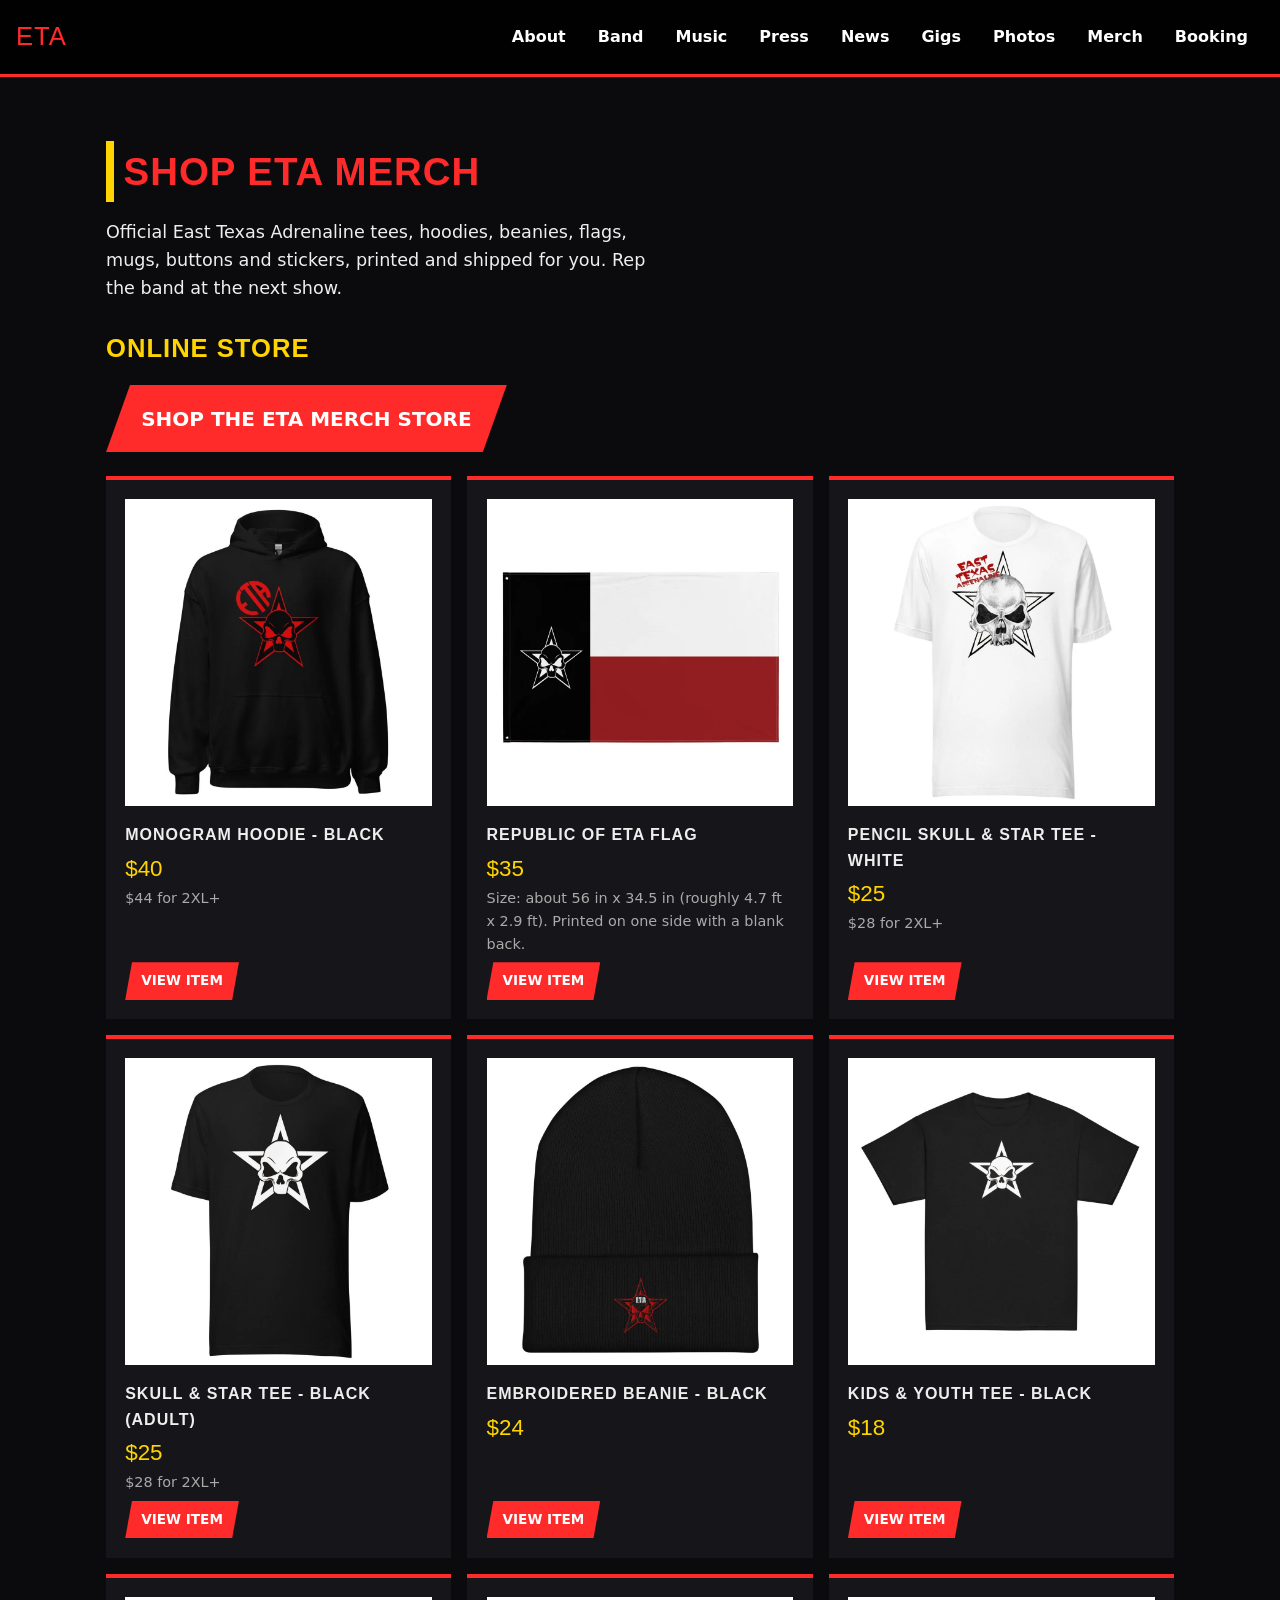
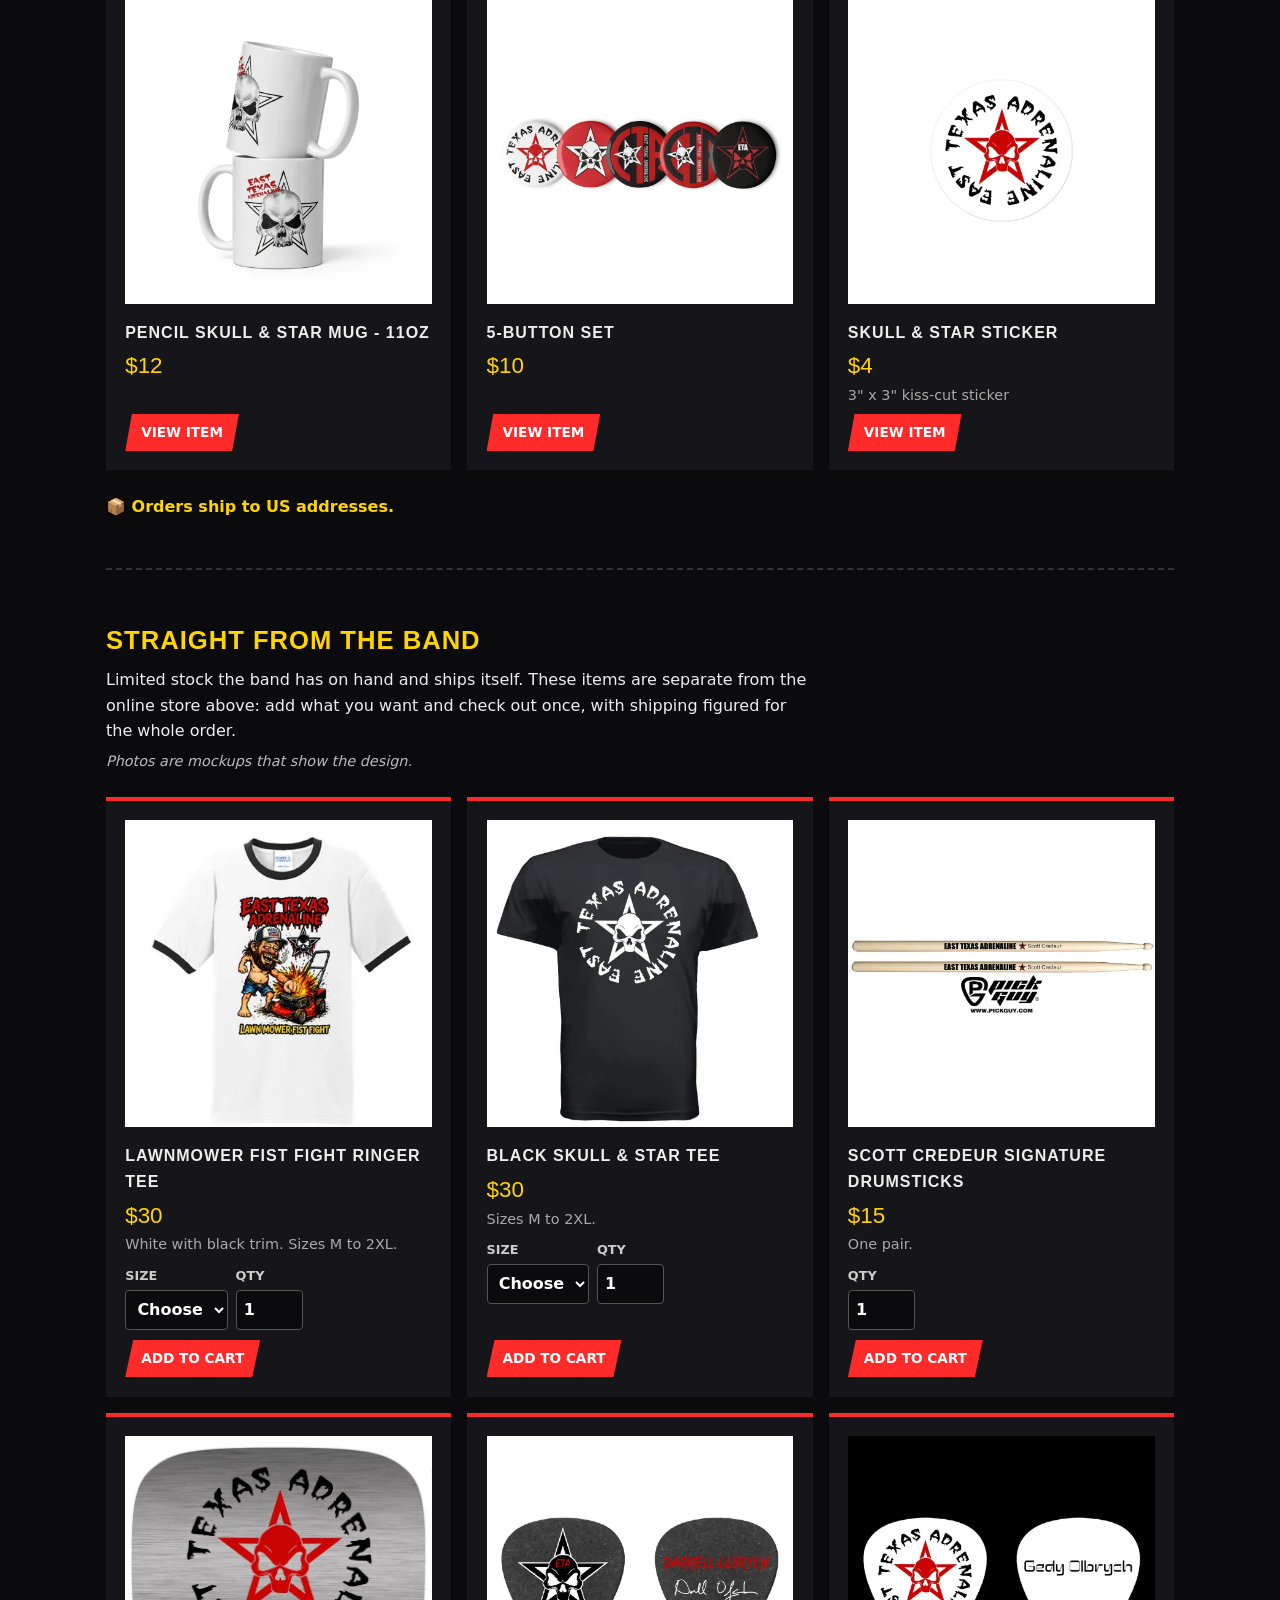
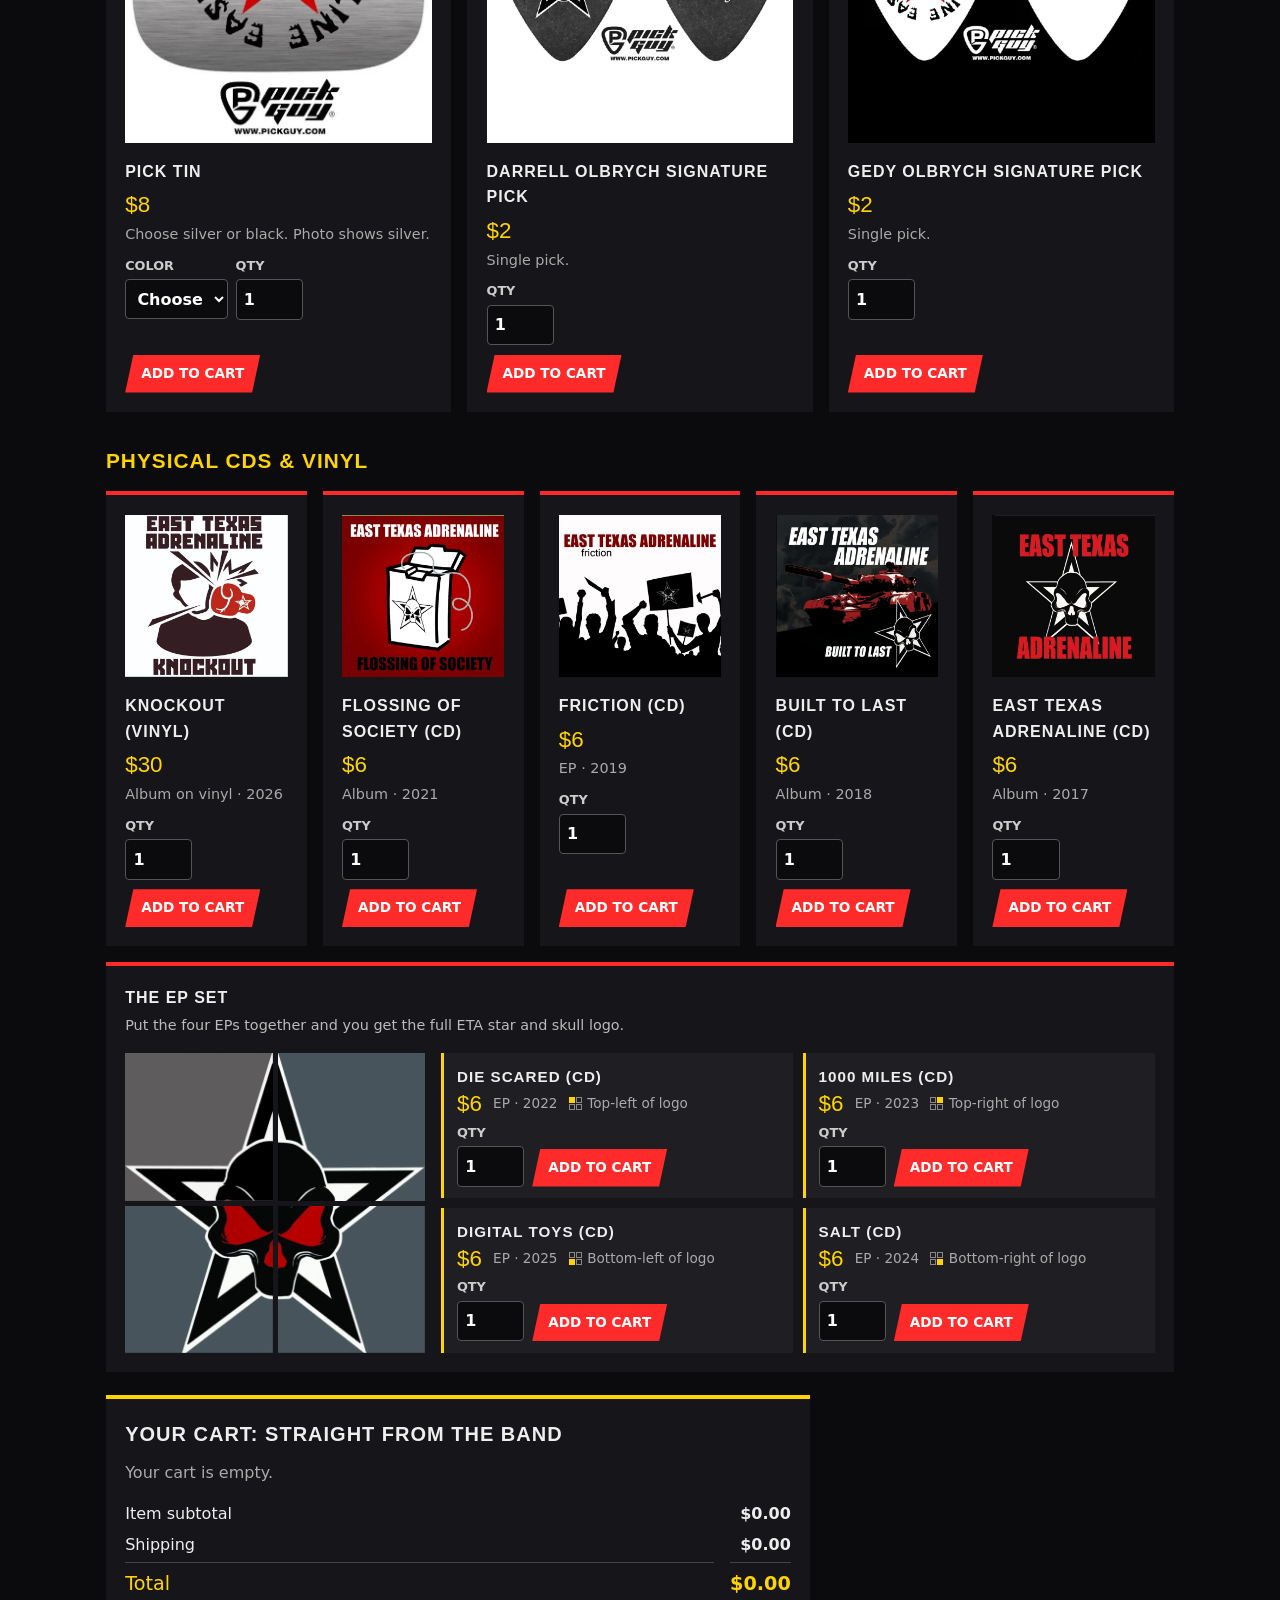
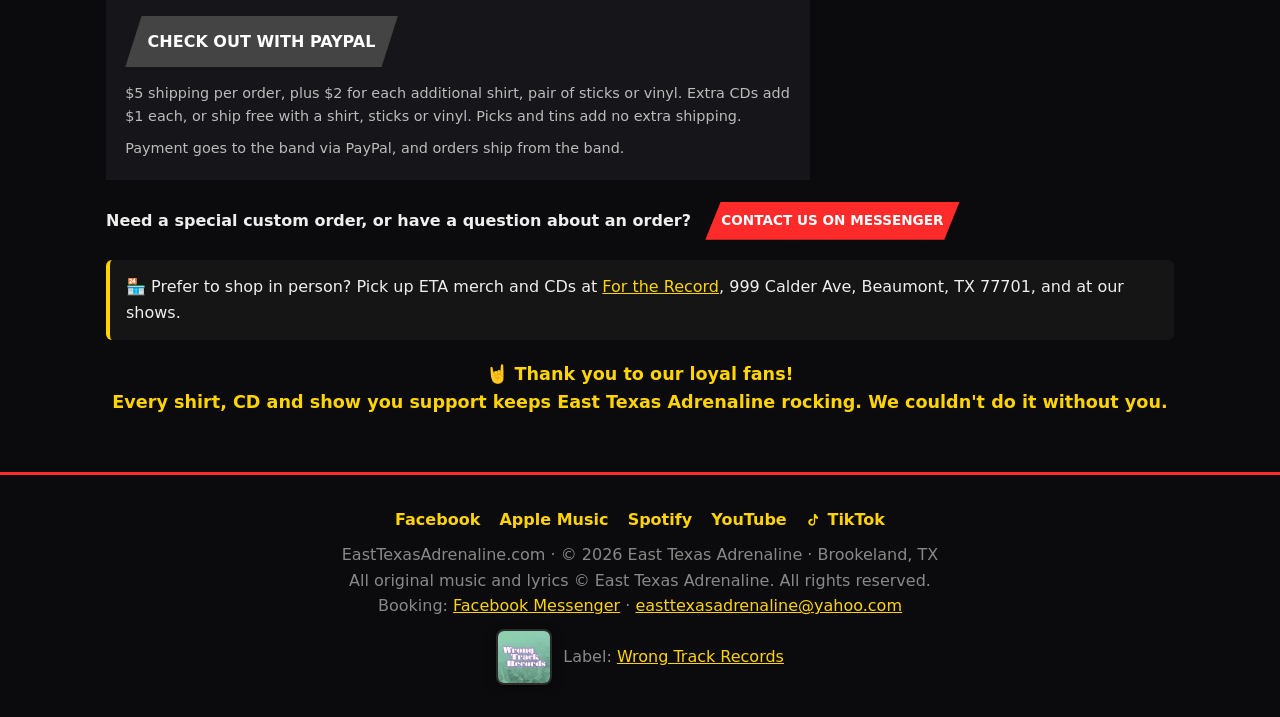
<file: merch.html>
<!doctype html><html lang="en"><head><meta charset="utf-8"><meta name="viewport" content="width=device-width,initial-scale=1">
<title>Shop ETA Merch | East Texas Adrenaline</title>
<meta name="description" content="Official East Texas Adrenaline merch: Skull &amp; Star tees, monogram hoodies, kids and youth tees, embroidered beanies, the Republic of ETA flag, mugs, button sets and stickers from the ETA merch store (ships to US addresses), plus tees, signature drumsticks, picks, a pick tin, CDs and Knockout on vinyl straight from the band.">
<link rel="canonical" href="https://easttexasadrenaline.com/merch.html">
<meta name="theme-color" content="#0b0b0d">
<meta property="og:type" content="website"><meta property="og:site_name" content="East Texas Adrenaline">
<meta property="og:title" content="Shop ETA Merch | East Texas Adrenaline">
<meta property="og:description" content="Official East Texas Adrenaline tees, hoodies, beanies, flags, mugs, buttons and stickers from the ETA merch store (ships to US addresses), plus tees, drumsticks, picks, a pick tin, CDs and vinyl straight from the band.">
<meta property="og:url" content="https://easttexasadrenaline.com/merch.html"><meta property="og:image" content="https://easttexasadrenaline.com/img/og.jpg">
<meta name="twitter:card" content="summary_large_image">
<link rel="icon" href="favicon.svg" type="image/svg+xml"><link rel="apple-touch-icon" href="img/icon-180.png">

<script type="application/ld+json">{"@context":"https://schema.org","@type":"MusicGroup","name":"East Texas Adrenaline","url":"https://easttexasadrenaline.com/","genre":["Rock","Punk","Metal"],"foundingLocation":{"@type":"Place","name":"Brookeland, TX"},"recordLabel":{"@type":"Organization","name":"Wrong Track Records"},"sameAs":["https://www.facebook.com/Easttexasadrenaline","https://open.spotify.com/artist/6lh7sgML4LVndUgMk42t6P","https://music.apple.com/us/artist/east-texas-adrenaline/1208255914","https://www.youtube.com/channel/UCe_y8HoygC-X9k5BNQYckqA","https://www.tiktok.com/@ohdeer49"]}</script>
<link rel="stylesheet" href="style.css"></head><body>
<a class="skip" href="#main">Skip to content</a>
<header class="nav"><a href="index.html" class="logo">ETA</a><button id="menu" aria-label="Menu" aria-expanded="false" aria-controls="links">☰</button>
<nav id="links" aria-label="Main"><a href="index.html#about">About</a><a href="index.html#members">Band</a><a href="index.html#music">Music</a><a href="index.html#press">Press</a><a href="index.html#news">News</a><a href="index.html#gigs">Gigs</a><a href="index.html#gallery">Photos</a><a href="merch.html">Merch</a><a href="index.html#contact">Booking</a></nav></header>
<main>
<section id="merch" class="shop"><h2>Shop ETA Merch</h2>
<p class="lede">Official East Texas Adrenaline tees, hoodies, beanies, flags, mugs, buttons and stickers, printed and shipped for you. Rep the band at the next show.</p>
<h3 class="half-h" id="online-store">Online Store</h3>
<div class="btns"><a class="btn big" href="https://etamerch.printful.me" target="_blank" rel="noopener">Shop the ETA merch store</a></div>
<div class="grid shop-grid"><a class="card prod shop-item" href="https://etamerch.printful.me/product/monogram-hoodie-black" target="_blank" rel="noopener"><img class="pimg" src="img/merch/monogram-hoodie-black.webp" width="1000" height="1000" loading="lazy" alt="Monogram Hoodie - Black"><h3>Monogram Hoodie - Black</h3><p class="price">$40</p><p class="sub">$44 for 2XL+</p><span class="btn sm">View item</span></a><a class="card prod shop-item" href="https://etamerch.printful.me/product/republic-of-eta-flag" target="_blank" rel="noopener"><img class="pimg" src="img/merch/republic-of-eta-flag-v2.webp" width="1000" height="1000" loading="lazy" alt="Republic of ETA Flag"><h3>Republic of ETA Flag</h3><p class="price">$35</p><p class="sub">Size: about 56 in x 34.5 in (roughly 4.7 ft x 2.9 ft). Printed on one side with a blank back.</p><span class="btn sm">View item</span></a><a class="card prod shop-item" href="https://etamerch.printful.me/product/pencil-skull-star-tee-white" target="_blank" rel="noopener"><img class="pimg" src="img/merch/pencil-skull-tee-white.webp" width="1000" height="1000" loading="lazy" alt="Pencil Skull &amp; Star Tee - White"><h3>Pencil Skull &amp; Star Tee - White</h3><p class="price">$25</p><p class="sub">$28 for 2XL+</p><span class="btn sm">View item</span></a><a class="card prod shop-item" href="https://etamerch.printful.me/product/skull-star-tee-black-adult" target="_blank" rel="noopener"><img class="pimg" src="img/merch/skull-star-tee-black.webp" width="1000" height="1000" loading="lazy" alt="Skull &amp; Star Tee - Black (Adult)"><h3>Skull &amp; Star Tee - Black (Adult)</h3><p class="price">$25</p><p class="sub">$28 for 2XL+</p><span class="btn sm">View item</span></a><a class="card prod shop-item" href="https://etamerch.printful.me/product/embroidered-beanie-black" target="_blank" rel="noopener"><img class="pimg" src="img/merch/beanie-black.webp" width="1000" height="1000" loading="lazy" alt="Embroidered Beanie - Black"><h3>Embroidered Beanie - Black</h3><p class="price">$24</p><span class="btn sm">View item</span></a><a class="card prod shop-item" href="https://etamerch.printful.me/product/kids-youth-tee-black" target="_blank" rel="noopener"><img class="pimg" src="img/merch/kids-tee-black.webp" width="1000" height="1000" loading="lazy" alt="Kids &amp; Youth Tee - Black"><h3>Kids &amp; Youth Tee - Black</h3><p class="price">$18</p><span class="btn sm">View item</span></a><a class="card prod shop-item" href="https://etamerch.printful.me/product/pencil-skull-star-mug-11oz" target="_blank" rel="noopener"><img class="pimg" src="img/merch/pencil-skull-mug-11oz.webp" width="1000" height="1000" loading="lazy" alt="Pencil Skull &amp; Star Mug - 11oz"><h3>Pencil Skull &amp; Star Mug - 11oz</h3><p class="price">$12</p><span class="btn sm">View item</span></a><a class="card prod shop-item" href="https://etamerch.printful.me/product/5-button-set" target="_blank" rel="noopener"><img class="pimg" src="img/merch/button-set.webp" width="1000" height="1000" loading="lazy" alt="5-Button Set"><h3>5-Button Set</h3><p class="price">$10</p><span class="btn sm">View item</span></a><a class="card prod shop-item" href="https://etamerch.printful.me/product/skull-star-sticker" target="_blank" rel="noopener"><img class="pimg" src="img/merch/skull-star-sticker.webp" width="1000" height="1000" loading="lazy" alt="Skull &amp; Star Sticker"><h3>Skull &amp; Star Sticker</h3><p class="price">$4</p><p class="sub">3" x 3" kiss-cut sticker</p><span class="btn sm">View item</span></a></div>
<p class="ship">📦 Orders ship to US addresses.</p>
<div id="straight-from-band" class="sftb">
<h3 class="half-h">Straight From the Band</h3>
<p id="sftb-thanks" class="sftb-thanks" role="status" hidden>🤘 Thanks for your order! The band will ship it soon.</p>
<p class="sftb-lede">Limited stock the band has on hand and ships itself. These items are separate from the online store above: add what you want and check out once, with shipping figured for the whole order.</p>
<p class="sub sftb-note">Photos are mockups that show the design.</p>
<div id="sftb-groups"></div>
<noscript><p class="sub">Turn on JavaScript to see and order the items straight from the band, or <a href="https://m.me/Easttexasadrenaline" target="_blank" rel="noopener">message us on Messenger</a>.</p></noscript>
<p id="sftb-status" class="vh" role="status" aria-live="polite"></p>
<div id="sftb-cart" class="sftb-cart" role="region" aria-labelledby="sftb-cart-h"><h4 id="sftb-cart-h">Your Cart: Straight From the Band</h4>
<p class="sftb-empty">Your cart is empty.</p>
<ul class="sftb-lines"></ul>
<dl class="sftb-sum"><dt>Item subtotal</dt><dd id="sftb-subtotal">$0.00</dd><dt>Shipping</dt><dd id="sftb-shipping">$0.00</dd><dt class="tot">Total</dt><dd class="tot" id="sftb-total">$0.00</dd></dl>
<button type="button" class="btn sftb-checkout" id="sftb-checkout" disabled>Check out with PayPal</button>
<p class="sub sftb-shiprule"><span class="sftb-ship-base">$5</span> shipping per order, plus <span class="sftb-ship-extra">$2</span> for each additional shirt, pair of sticks or vinyl. Extra CDs add <span class="sftb-ship-cd">$1</span> each, or ship free with a shirt, sticks or vinyl. Picks and tins add no extra shipping.</p>
<p class="sub sftb-pay">Payment goes to the band via PayPal, and orders ship from the band.</p>
</div>
<p class="sftb-custom">Need a special custom order, or have a question about an order? <a class="btn sm" href="https://m.me/Easttexasadrenaline" target="_blank" rel="noopener">Contact us on Messenger</a></p>
<a href="#sftb-cart" class="sftb-pill" id="sftb-pill" hidden>🛒 Cart (<span id="sftb-count">0</span>)</a>
</div>
<p class="instore">🏪 Prefer to shop in person? Pick up ETA merch and CDs at <a href="https://fortherecordtx.com/" target="_blank" rel="noopener">For the Record</a>, 999 Calder Ave, Beaumont, TX 77701, and at our shows.</p>
<p class="thanks">🤘 Thank you to our loyal fans!<br>Every shirt, CD and show you support keeps East Texas Adrenaline rocking. We couldn't do it without you.</p>
</section>
</main>
<footer><div class="soc"><a href="https://www.facebook.com/Easttexasadrenaline" target="_blank" rel="noopener">Facebook</a><a href="https://music.apple.com/us/artist/east-texas-adrenaline/1208255914" target="_blank" rel="noopener">Apple Music</a><a href="https://open.spotify.com/artist/6lh7sgML4LVndUgMk42t6P" target="_blank" rel="noopener">Spotify</a><a href="https://www.youtube.com/channel/UCe_y8HoygC-X9k5BNQYckqA" target="_blank" rel="noopener">YouTube</a><a href="https://www.tiktok.com/@ohdeer49" target="_blank" rel="noopener" aria-label="TikTok"><svg class="si" viewBox="0 0 24 24" width="16" height="16" aria-hidden="true"><path fill="currentColor" d="M16.6 5.82A4.94 4.94 0 0 1 14.3 3h-2.5v12.4a2.7 2.7 0 1 1-1.9-2.58V10.2a5.2 5.2 0 1 0 3.9 5.02V8.9a7.3 7.3 0 0 0 4.3 1.4V7.7a4.94 4.94 0 0 1-1.5-1.88z"/></svg> TikTok</a></div><p>EastTexasAdrenaline.com · © <span id="yr"></span> East Texas Adrenaline · Brookeland, TX</p><p class="copy">All original music and lyrics © East Texas Adrenaline. All rights reserved.</p><p>Booking: <a href="https://m.me/Easttexasadrenaline" target="_blank" rel="noopener">Facebook Messenger</a> · <a href="mailto:easttexasadrenaline@yahoo.com">easttexasadrenaline@yahoo.com</a></p><p class="label-foot"><a class="label-logo-link" href="https://www.facebook.com/wrongtrackrecords" target="_blank" rel="noopener"><img class="label-logo sm" src="img/wrong-track-records-96.webp" srcset="img/wrong-track-records-96.webp 96w, img/wrong-track-records-192.webp 192w" sizes="56px" width="56" height="56" loading="lazy" alt="Wrong Track Records logo"></a><span>Label: <a href="https://www.facebook.com/wrongtrackrecords" target="_blank" rel="noopener">Wrong Track Records</a></span></p></footer>
<script>(function(){var y=document.getElementById('yr');if(y)y.textContent=new Date().getFullYear();var m=document.getElementById('menu'),l=document.getElementById('links');if(m&&l){m.onclick=function(){m.setAttribute('aria-expanded',l.classList.toggle('open'))};}})();</script>
<script src="sftb.js" defer></script>
<script src="track.js" defer></script></body></html>
</file>
<file: style.css>
:root{--bg:#0b0b0d;--p:#16161a;--a:#ff2a2a;--b:#ffd400;--t:#eee}*{box-sizing:border-box;margin:0}html{scroll-behavior:smooth}
body{background:var(--bg);color:var(--t);font:16px/1.6 system-ui,sans-serif}a{color:var(--b)}
h1,h2,h3,.logo{font-family:Impact,"Arial Black",sans-serif;text-transform:uppercase;letter-spacing:1px}
.nav{position:sticky;top:0;z-index:9;display:flex;justify-content:space-between;align-items:center;padding:.7rem 1rem;background:#000d;border-bottom:3px solid var(--a)}
.logo{font-size:1.6rem;color:var(--a);text-decoration:none}#menu{background:none;border:0;color:#fff;font-size:1.6rem}
nav{display:none;position:absolute;top:100%;left:0;right:0;background:#000;flex-direction:column}nav.open{display:flex}nav a{padding:.8rem 1rem;color:#fff;text-decoration:none;font-weight:700}
.hero{min-height:88vh;display:flex;align-items:center;padding:2rem 1rem;background:radial-gradient(circle at 70% 30%,#ff2a2a55,transparent 60%),repeating-linear-gradient(-45deg,#111 0 20px,#0b0b0d 20px 40px)}
.tag{color:var(--b);font-weight:800;text-transform:uppercase}h1{font-size:clamp(3rem,14vw,8rem);line-height:.9}h1 span{display:block;color:var(--a);text-shadow:4px 4px 0 var(--b)}
.lede{max-width:34rem;margin:1rem 0;font-size:1.1rem}.btns,.listen{display:flex;flex-wrap:wrap;gap:.7rem;align-items:center;margin:1rem 0}
.btn{display:inline-block;background:var(--a);color:#fff;padding:.8rem 1.4rem;font-weight:800;text-transform:uppercase;text-decoration:none;clip-path:polygon(6% 0,100% 0,94% 100%,0 100%)}.btn.alt{background:var(--b);color:#000}
section{padding:3.5rem 1rem;max-width:1100px;margin:auto}h2{font-size:2.4rem;color:var(--a);margin-bottom:1rem;border-left:8px solid var(--b);padding-left:.6rem}h3{margin:1.4rem 0 .6rem}
.grid{display:grid;gap:1rem;grid-template-columns:1fr}.card{background:var(--p);padding:1.2rem;border-top:4px solid var(--a);color:var(--t);text-decoration:none;transition:transform .15s}.card:hover{transform:translateY(-4px)}
.ph{height:140px;display:grid;place-items:center;background:#222;font:2.5rem Impact,sans-serif;color:var(--a);margin-bottom:.8rem}.role{color:var(--b);font-weight:700}.wanted{border-color:var(--b)}

.gigs{list-style:none;padding:0}.gigs li{display:flex;gap:1rem;align-items:center;background:var(--p);padding:1rem;margin-bottom:.6rem;border-left:5px solid var(--a)}.gigs .past{opacity:.7;border-color:#555}
.d{font-weight:800;color:var(--b);min-width:7rem}.badge{margin-left:auto;background:var(--b);color:#000;padding:.1rem .5rem;font-weight:800}.sub,.inf{color:#bbb}.mail{margin:1rem 0;font-size:1.2rem}
footer{text-align:center;padding:2rem 1rem;border-top:3px solid var(--a);color:#888}.soc{display:flex;justify-content:center;gap:1.2rem;margin-bottom:.6rem;flex-wrap:wrap}.soc a{display:inline-flex;align-items:center;gap:.35rem;text-decoration:none;color:var(--b);font-weight:700}.soc a:hover{color:#fff}.soc .si{flex:none;vertical-align:middle}.contact-soc{justify-content:flex-start;margin-top:1.2rem}
@media(min-width:760px){#menu{display:none}nav{display:flex;position:static;flex-direction:row;background:none}.grid{grid-template-columns:repeat(4,1fr)}}
@media(min-width:760px) and (max-width:899.98px){nav a{padding:.8rem .6rem}}
.btn.sm{padding:.5rem 1rem;font-size:.85rem;margin-top:.5rem}.btn.dis{background:#444;cursor:not-allowed}
@media(min-width:760px){#merch .grid{grid-template-columns:repeat(5,1fr)}}
.hero{background:linear-gradient(180deg,#0b0b0dcc,#0b0b0dee 85%,#0b0b0d),radial-gradient(circle at 70% 30%,#ff2a2a40,transparent 60%),url(img/hero.webp) center/cover}
.live{margin:0;background:var(--p);border-top:4px solid var(--a)}.live img{display:block;width:100%;height:auto}.live figcaption{padding:.7rem 1rem;color:#bbb;font-size:.9rem}
.hero{max-width:none;padding-left:max(1rem,calc((100vw - 1100px)/2 + 1rem))}
.head{display:block;width:100%;aspect-ratio:1;object-fit:cover;filter:grayscale(1) contrast(1.1);margin-bottom:.8rem;border-bottom:4px solid var(--b)}
.bandimg{margin:0 0 1.2rem}.bandimg img{display:block;width:100%;height:auto;max-height:80vh;object-fit:cover;filter:grayscale(1);border:3px solid var(--a)}
@media(min-width:760px){#about{display:grid;grid-template-columns:minmax(0,420px) 1fr;column-gap:2rem;align-items:start}#about h2{grid-column:1/-1}.bandimg{grid-row:2/span 3}}
.head{height:auto}.bandimg{grid-row:auto}.abt p{margin-bottom:.8rem}
.bio{margin:.4rem 0;font-style:italic}
section{scroll-margin-top:64px}#merch>.sub{margin:.4rem 0 1rem}#merch .grid+.sub{margin-top:1.2rem}
.mail{display:inline-block;margin:0 1rem 1rem 0;vertical-align:middle}
.pimg{display:block;width:100%;height:auto;aspect-ratio:1;object-fit:cover;margin-bottom:.8rem;background:#222}
.price{font:1.4rem Impact,sans-serif;color:var(--b);margin:.3rem 0}.prod{display:flex;flex-direction:column}.prod .btn{margin-top:auto;align-self:flex-start}
.ph-card{opacity:.75}
.inperson{background:var(--p);border-left:5px solid var(--b);padding:.7rem 1rem;margin:0 0 1rem}
.news{display:grid;gap:1.2rem}.post{background:var(--p);border-top:4px solid var(--a);display:grid}.post img{width:100%;height:auto;display:block;aspect-ratio:16/9;object-fit:cover}
.post-body{padding:1rem 1.2rem}.post-date{color:var(--b);font-weight:800;font-size:.9rem}.post-text p{margin:.5rem 0}
.gallery figure{margin:0;background:var(--p);border-top:4px solid var(--a)}
.gallery figcaption{padding:.6rem .8rem;color:#bbb;font-size:.9rem}
@media(min-width:760px){.post{grid-template-columns:1fr 1fr}.post img{height:100%;aspect-ratio:auto}}
/* v2 additions */
.skip{position:absolute;left:-999px;top:0;background:var(--b);color:#000;padding:.5rem 1rem;z-index:99}.skip:focus{left:0}
a:focus-visible,button:focus-visible{outline:3px solid var(--b);outline-offset:2px}
.hero-badge{margin-top:1rem;color:var(--b);font-weight:700;letter-spacing:.03em}
.yt{max-width:720px;aspect-ratio:16/9;margin:.5rem 0 1rem;background:#000;border-radius:8px;overflow:hidden}
.yt button{all:unset;cursor:pointer;display:block;position:relative;width:100%;height:100%}
.yt img,.yt iframe{width:100%;height:100%;object-fit:cover;border:0;display:block}
.yt .play{position:absolute;inset:0;margin:auto;width:76px;height:54px;border-radius:12px;background:var(--a);color:#fff;font-size:1.6rem;display:grid;place-items:center}
.press{display:grid;gap:1rem;grid-template-columns:repeat(auto-fit,minmax(260px,1fr))}
.pr{background:var(--p);border-left:4px solid var(--a);padding:1rem;border-radius:6px}.pr.radio{border-color:var(--b)}
.pr .k{font-size:.75rem;text-transform:uppercase;letter-spacing:.1em;color:#aaa}.pr h3{margin:.2rem 0}
.pr blockquote{font-style:italic;margin:.5rem 0;color:#ddd}.pr a{color:var(--b)}
.cta{background:linear-gradient(135deg,#ff2a2a33,#ffd40022);border:1px solid #ff2a2a66;border-radius:8px;padding:1.2rem;margin:1rem 0}
@media (prefers-reduced-motion:reduce){html{scroll-behavior:auto}}

/* Facebook Page Plugin in News */
.fb-wrap{margin:1rem 0 1.5rem;text-align:center}
.fb-feed{display:block;width:100%;max-width:500px;height:700px;margin:0 auto;background:var(--p);border-radius:8px;border:1px solid #333}
.fb-actions{margin:1rem 0 .5rem}
.fb-note{max-width:500px;margin:0 auto}
.site-updates{margin:1.5rem 0 .8rem;color:var(--b)}
@media(max-width:540px){.fb-feed{height:600px}}

/* Empty upcoming: active booking CTA */
.gigs .empty-up{flex-wrap:wrap;border-color:var(--b)}.gigs .empty-up .btn{margin-left:auto}

/* Booking channels */
.book-how{font-size:1.15rem;margin:1rem 0 .4rem}.book-btns{margin:.6rem 0 .8rem}

/* Press & Radio glow-up */
.press-feature{display:grid;gap:1.2rem;grid-template-columns:1fr;margin:1.2rem 0}
@media(min-width:860px){.press-feature{grid-template-columns:1.15fr 1fr;align-items:stretch}}
.pq,.chart-hl{position:relative;background:linear-gradient(160deg,#1d1d22,#121215);border:1px solid #2a2a30;border-top:4px solid var(--a);border-radius:8px;padding:1.4rem 1.4rem 1.2rem;display:flex;flex-direction:column;gap:.5rem;overflow:hidden}
.pq::before{content:"\201C";position:absolute;right:.6rem;top:-1.6rem;font:10rem/1 Impact,"Arial Black",sans-serif;color:#ff2a2a22;pointer-events:none}
.pq-top{display:flex;justify-content:space-between;align-items:center;gap:1rem}
.pq-outlet{font:1.7rem/1 Impact,"Arial Black",sans-serif;text-transform:uppercase;letter-spacing:1px;color:#fff}
.pq-score{flex:none;background:var(--a);color:#fff;font:1.6rem/1 Impact,"Arial Black",sans-serif;padding:.45rem .7rem;clip-path:polygon(8% 0,100% 0,92% 100%,0 100%)}.pq-score small{font-size:.9rem;opacity:.85}
.pq .k,.chart-hl .k,.pr .k{font-size:.75rem;text-transform:uppercase;letter-spacing:.1em;color:#aaa}
.pq blockquote{position:relative;font-size:clamp(1.15rem,2.4vw,1.45rem);line-height:1.45;font-weight:600;color:#fff;border-left:4px solid var(--b);padding-left:1rem;margin:.4rem 0}
.pq-detail{color:#bbb;font-size:.95rem}
.pr-src{margin-top:auto;align-self:flex-start;color:var(--b);font-weight:800;text-transform:uppercase;font-size:.85rem;letter-spacing:.05em;text-decoration:none}.pr-src:hover{color:#fff}
.chart-hl{border-top-color:var(--b);background:radial-gradient(circle at 100% 0,#ffd40018,transparent 55%),linear-gradient(160deg,#1d1d22,#121215)}
.chart-hl h3{margin:.1rem 0 .3rem;font-size:1.35rem;color:#fff}
.stats{display:grid;grid-template-columns:repeat(3,1fr);gap:.6rem}
.stat{background:#0b0b0d;border:1px solid #2a2a30;border-radius:6px;padding:.7rem .5rem;text-align:center}
.stat b{display:block;font:clamp(1.9rem,5vw,2.6rem)/1 Impact,"Arial Black",sans-serif;color:var(--b)}
.stat span{display:block;margin-top:.3rem;font-size:.72rem;line-height:1.25;text-transform:uppercase;letter-spacing:.06em;color:#bbb}
.chart-detail{color:#bbb;font-size:.92rem}
.ones{list-style:none;padding:0;display:grid;gap:.45rem}
.ones li{display:flex;align-items:center;gap:.7rem;background:#0b0b0d;border-left:4px solid var(--a);padding:.45rem .7rem;border-radius:4px}
.n1{flex:none;font:1.3rem/1 Impact,"Arial Black",sans-serif;color:#000;background:var(--b);padding:.3rem .45rem;border-radius:3px}
.ones b{display:block;color:#fff}.ones small{display:block;color:#999;font-size:.8rem}
.press-more{margin-top:1.4rem;background:var(--p);border:1px solid #2a2a30;border-radius:8px}
.press-more summary{cursor:pointer;padding:.8rem 1rem;font:1.05rem Impact,"Arial Black",sans-serif;text-transform:uppercase;letter-spacing:1px;color:#ddd;list-style:none;display:flex;align-items:center;gap:.5rem}
.press-more summary::-webkit-details-marker{display:none}
.press-more summary::before{content:"+";display:inline-grid;place-items:center;width:1.4rem;height:1.4rem;background:var(--a);color:#fff;border-radius:3px;font-size:1rem}
.press-more[open] summary::before{content:"−"}.press-more summary span{color:#888;font-size:.9rem}
.arch{list-style:none;padding:0 1rem 1rem;display:grid;gap:.1rem}
.arch li{display:grid;grid-template-columns:6.5rem 1fr auto;gap:.8rem;align-items:baseline;padding:.6rem 0;border-top:1px solid #2a2a30;font-size:.92rem}
.arch .ad{color:var(--b);font-weight:700;font-size:.82rem}.arch small{color:#999}
.arch q{display:block;color:#ccc;font-style:italic;margin-top:.2rem}
.arch a{color:var(--b);font-weight:700;text-decoration:none;white-space:nowrap;font-size:.85rem}
@media(max-width:540px){.arch li{grid-template-columns:1fr auto}.arch .ad{grid-column:1/-1}.pq,.chart-hl{padding:1.1rem}.pq-outlet{font-size:1.4rem}}

/* Past Shows */
.past-shows{list-style:none;padding:0;display:grid;gap:.6rem;grid-template-columns:1fr}
.ps{display:flex;gap:.9rem;align-items:center;background:var(--p);padding:.7rem .9rem;border-left:4px solid #555;transition:border-color .15s}.ps:hover{border-left-color:var(--a)}
.ps-d{flex:0 0 3.6rem;display:flex;flex-direction:column;align-items:center;line-height:1.05;padding:.35rem 0;background:#0b0b0d;border-top:3px solid var(--a)}
.ps-m{font:.8rem Impact,"Arial Black",sans-serif;text-transform:uppercase;letter-spacing:1px;color:var(--a)}.ps-day{font:1.5rem Impact,"Arial Black",sans-serif;color:var(--b)}.ps-y{font-size:.72rem;color:#999;font-weight:700}
.ps-v{display:flex;flex-direction:column;min-width:0}.ps-v b{color:#fff}.ps-c{color:#aaa;font-size:.85rem}.ps-v small{color:#ccc;font-size:.85rem}.ps-v .ps-n{color:var(--b);font-weight:700}
.past-shows .ps-more{display:none}.past-shows.all .ps-more{display:flex}
.past-toggle{margin-top:.8rem;background:none;border:2px solid var(--b);color:var(--b);padding:.5rem 1.1rem;font:.95rem Impact,"Arial Black",sans-serif;text-transform:uppercase;letter-spacing:1px;cursor:pointer}.past-toggle:hover,.past-toggle:focus-visible{background:var(--b);color:#000}
@media(min-width:760px){.past-shows{grid-template-columns:1fr 1fr}}
.ps-w{margin-left:auto;flex:0 0 auto;align-self:center;color:#000;background:var(--b);padding:.25rem .6rem;font-weight:800;font-size:.8rem;text-transform:uppercase;text-decoration:none;white-space:nowrap}.ps-w:hover,.ps-w:focus-visible{background:var(--a);color:#fff}
.post-link{margin:.6rem 0 0}.post-link a{font-weight:600}
.uc{min-height:55vh;padding-top:6rem}.uc .cta{max-width:640px;margin:1.5rem auto;text-align:center}
/* Wrong Track Records label logo */
.label-logo{display:block;height:auto;border-radius:10px;border:2px solid #ffffff22;box-shadow:0 2px 10px #0008}
.label-logo.sm{width:56px;border-radius:8px}.label-logo.md{width:112px}
@media(min-width:760px){.label-logo.md{width:140px}}
.label-card{display:flex;align-items:center;gap:1rem;margin:1.2rem 0;padding:.8rem;background:var(--p);border-left:4px solid var(--b);color:var(--t);text-decoration:none;max-width:28rem}
.label-card span{font-weight:700;text-transform:uppercase;letter-spacing:.5px}.label-card b{display:block;color:var(--b);font-family:Impact,"Arial Black",sans-serif;font-size:1.3rem;font-weight:400}
.label-card:hover .label-logo,.label-logo-link:hover .label-logo{border-color:var(--b)}
.label-foot{display:flex;align-items:center;justify-content:center;gap:.7rem;margin-top:.6rem}
/* Merch shop page */
.shop{padding-top:4rem}.shop .lede{margin:.4rem 0 1rem}.btn.big{font-size:1.25rem;padding:1.1rem 2.2rem}
.shop-grid{grid-template-columns:repeat(2,1fr);margin-top:1.5rem}@media(min-width:760px){#merch .shop-grid{grid-template-columns:repeat(3,1fr)}}
.shop-item h3{font-size:1rem;margin:.2rem 0}.shop-item .sub{color:#aaa;font-size:.9rem;margin:0 0 .4rem}.shop-item .pimg{background:#fff}
.ship{margin-top:1.5rem;font-weight:700;color:var(--b)}
.instore{margin-top:1.25rem;padding:.9rem 1rem;border-left:4px solid var(--b);background:rgba(255,255,255,.04);border-radius:6px}
.thanks{margin-top:1.25rem;text-align:center;font-size:1.1rem;font-weight:700;color:var(--b)}
/* Photo gallery: horizontal scroller (native swipe + scroll-snap, no crop) */
.gal-wrap{position:relative}
.gallery{position:relative;display:flex;gap:1rem;align-items:center;overflow-x:auto;overflow-y:hidden;scroll-snap-type:x mandatory;scroll-padding-left:0;overscroll-behavior-x:contain;-webkit-overflow-scrolling:touch;padding-bottom:.8rem;scrollbar-color:var(--a) var(--p);scrollbar-width:thin}
.gallery:focus{outline:none}.gallery:focus-visible{outline:3px solid var(--b);outline-offset:4px}
.gallery figure{flex:none;scroll-snap-align:start;display:flex;flex-direction:column}
.gallery a{display:block;line-height:0}
.gallery img{display:block;width:auto;height:auto;max-height:320px;max-width:82vw;object-fit:contain;background:#000}
.gallery figcaption{width:0;min-width:100%}
.gal-btn{display:none}
@media(min-width:760px){.gallery img{max-height:420px;max-width:760px}
.gal-btn{display:grid;place-items:center;position:absolute;top:50%;z-index:2;width:3rem;height:3rem;margin-top:-1.9rem;border:0;border-radius:50%;background:#000c;color:var(--b);font:700 2.2rem/1 system-ui,sans-serif;cursor:pointer;box-shadow:0 0 0 2px var(--a)}
.gal-btn:hover,.gal-btn:focus-visible{background:var(--a);color:#fff;outline:none}.gal-btn:disabled{opacity:0;pointer-events:none}
.gal-prev{left:.5rem}.gal-next{right:.5rem}.no-scroll .gal-btn{display:none}}
@media(prefers-reduced-motion:reduce){.gallery{scroll-behavior:auto}}
/* Straight From the Band (band-shipped merch + cart) */
.half-h{font-size:1.6rem;color:var(--b);margin:1.6rem 0 .4rem}
.sftb{margin-top:3rem;padding-top:1.5rem;border-top:2px dashed #333}
.sftb-lede{max-width:44rem;margin:.4rem 0}
.sftb-note{font-size:.9rem;font-style:italic;margin:0 0 .5rem}
.sftb-item .pimg{background:#fff;object-fit:contain}
.sftb-item .pimg.dark{background:#000}
.sftb-item:hover{transform:none}
.sftb-item h3{font-size:1rem;margin:.2rem 0}
.sftb-item .sub{color:#aaa;font-size:.9rem;margin:0 0 .4rem}
.sftb-opts{display:flex;flex-wrap:wrap;gap:.5rem;margin:.2rem 0 .6rem}
.sftb-f{display:flex;flex-direction:column;font-size:.8rem;font-weight:700;text-transform:uppercase;color:#ccc;gap:.2rem}
.sftb-f select,.sftb-f input,.sftb-lq input{font:inherit;font-size:1rem;text-transform:none;background:#0b0b0d;color:#fff;border:1px solid #555;border-radius:4px;padding:.4rem .45rem;min-height:2.5rem}
.sftb-f select{min-width:6rem}.sftb-f input,.sftb-lq input{width:4.2rem}
.sftb-add{border:0;cursor:pointer;font:inherit;font-weight:800;font-size:.85rem}
.sftb-cart{background:var(--p);border-top:4px solid var(--b);padding:1.2rem;margin-top:.6rem;max-width:44rem}
.sftb-cart h4{font-family:Impact,"Arial Black",sans-serif;text-transform:uppercase;letter-spacing:1px;font-size:1.25rem;margin:0 0 .6rem}
.sftb-empty{color:#aaa}
.sftb-lines{list-style:none;padding:0;margin:0}
.sftb-lines li{display:grid;grid-template-columns:1fr auto auto;grid-template-areas:"n q p" "n r r";gap:.3rem .8rem;align-items:center;padding:.7rem 0;border-bottom:1px solid #2c2c33}
.sftb-ln{grid-area:n;font-weight:700}.sftb-ln small{display:block;font-weight:400;color:#bbb;font-size:.85rem}
.sftb-lq{grid-area:q}.sftb-lp{grid-area:p;font-weight:700;min-width:4.2rem;text-align:right}
.sftb-rm{grid-area:r;justify-self:end;background:none;border:0;color:#ff7a7a;text-decoration:underline;cursor:pointer;font:inherit;font-size:.85rem;padding:.2rem 0}
.sftb-sum{display:grid;grid-template-columns:1fr auto;gap:.3rem 1rem;margin:1rem 0}
.sftb-sum dd{margin:0;text-align:right;font-weight:700}
.sftb-sum .tot{font-size:1.2rem;color:var(--b);border-top:1px solid #444;padding-top:.4rem}
.sftb-checkout{border:0;cursor:pointer;font:inherit;font-weight:800}
.sftb-checkout:disabled{background:#444;cursor:not-allowed}
.sftb-shiprule{margin:.9rem 0 0;font-size:.9rem}
.sftb-pay{margin:.6rem 0 0;font-size:.9rem}
.sftb-pill{position:fixed;right:1rem;bottom:1rem;z-index:50;background:var(--b);color:#000;font-weight:800;padding:.6rem 1rem;border-radius:999px;text-decoration:none;box-shadow:0 4px 14px rgba(0,0,0,.5)}
.sftb-pill[hidden]{display:none}
.vh{position:absolute;width:1px;height:1px;overflow:hidden;clip:rect(0 0 0 0);white-space:nowrap}
.sftb button:focus-visible,.sftb select:focus-visible,.sftb input:focus-visible,.sftb-pill:focus-visible{outline:3px solid var(--b);outline-offset:2px}
.sftb-thanks{margin:.4rem 0 .8rem;padding:.8rem 1rem;border-left:4px solid var(--b);background:rgba(255,212,0,.08);font-weight:700;color:var(--b)}
.sftb-thanks[hidden]{display:none}
.sftb-custom{display:flex;flex-wrap:wrap;align-items:center;gap:.4rem .9rem;margin:1.4rem 0 0;font-weight:700}
.sftb-custom .btn.sm{margin-top:0}
.sftb-added{margin:.45rem 0 0;font-size:.85rem;font-weight:700;color:var(--b)}
.sftb-added.bad{color:#ff7a7a}
.sftb-added[hidden]{display:none}
#sftb-groups+noscript+.vh+.sftb-cart,#sftb-groups+.vh+.sftb-cart{margin-top:1.4rem}
.sftb-group-h{font-family:Impact,"Arial Black",sans-serif;text-transform:uppercase;letter-spacing:1px;font-size:1.3rem;color:var(--b);margin:2rem 0 0}
.sftb-music-grid{margin-top:.9rem}
.sftb-music-grid .pimg{object-fit:cover;background:#222}
@media(min-width:760px){#merch .sftb-music-grid{grid-template-columns:repeat(4,1fr)}}
@media(min-width:1000px){#merch .sftb-music-grid{grid-template-columns:repeat(5,1fr)}}
/* EP set panel (layout:'ep-logo') */
.sftb-epset{margin-top:1rem;display:grid;gap:1rem}
.sftb-epset:hover{transform:none}
.sftb-epset-head h3{font-size:1rem;margin:0 0 .2rem}
.sftb-epset-head .sub{margin:0;font-size:.9rem}
.sftb-logo4{display:grid;grid-template-columns:1fr 1fr;gap:5px;line-height:0;width:100%;max-width:340px;justify-self:center}
.sftb-logo4 img{display:block;width:100%;height:auto}
.sftb-epset-buy{display:grid;grid-template-columns:minmax(0,1fr) minmax(0,1fr);grid-template-rows:1fr 1fr;gap:.6rem}
.sftb-tile{position:relative;display:flex;flex-direction:column;justify-content:center;padding:.7rem .8rem;background:rgba(255,255,255,.04);border-left:3px solid var(--b)}
.sftb-tile h3{font-size:.95rem;margin:0}
.sftb-tile .price{margin:0}
.sftb-tile-pr{display:flex;flex-wrap:wrap;align-items:center;gap:.1rem .7rem;margin:.1rem 0 .35rem}
.sftb-tile-pr .sub{margin:0;font-size:.85rem}
.sftb-quad{display:flex;align-items:center;gap:.35rem;margin:0;font-size:.85rem;line-height:1.3}
.sftb-qi{display:grid;grid-template-columns:1fr 1fr;gap:1px;width:13px;height:13px;flex:none}
.sftb-qi i{border:1px solid #888}
.q-top-left i:nth-child(1),.q-top-right i:nth-child(2),.q-bottom-left i:nth-child(3),.q-bottom-right i:nth-child(4){background:var(--b);border-color:var(--b)}
.sftb-tile-row{display:flex;flex-wrap:wrap;align-items:flex-end;gap:.5rem}
.sftb-tile .btn{margin-top:0}
.sftb-tile .sftb-added{margin:.4rem 0 0}
@media(min-width:760px){.sftb-epset{grid-template-columns:300px 1fr;grid-template-areas:"head head" "logo buy"}
.sftb-epset-head{grid-area:head}.sftb-logo4{grid-area:logo;max-width:none}.sftb-epset-buy{grid-area:buy;height:300px}.sftb-tile .sftb-added{position:absolute;top:.7rem;right:.8rem;margin:0}}
/* Music: discography by year (newest first), video + EP logo beside it on desktop */
.yr-cols{display:grid;gap:1.4rem}.yr-cols h3{margin:0 0 .5rem}.yr-cols .yt{margin:0 0 .6rem}
.yr-list{list-style:none;margin:0;padding:0;display:grid;gap:.4rem}
.yr-row{display:grid;grid-template-columns:3.2rem 48px minmax(0,1fr);gap:.75rem;align-items:center;min-height:44px;background:var(--p);padding:.45rem .7rem;border-left:4px solid var(--a);color:var(--t);text-decoration:none}
.yr-row.new{border-color:var(--b)}.yr-row:hover,.yr-row:focus-visible{background:#1f1f25}
.yr-y{font:1.25rem Impact,"Arial Black",sans-serif;color:var(--b)}
.yr-row img{display:block;width:48px;height:48px;object-fit:cover}
.yr-t b{display:flex;align-items:center;gap:.4rem}.yr-t small{display:block;color:#aaa;font-size:.82rem}
.yr-logo{display:grid;grid-template-columns:120px minmax(0,1fr);gap:.8rem;align-items:center;margin-top:1.2rem}.yr-logo .sub{margin:0;font-size:.9rem}
.yr-logo4{display:grid;grid-template-columns:1fr 1fr;gap:3px;line-height:0}.yr-logo4 a{display:block}.yr-logo4 img{display:block;width:100%;height:auto}
@media(min-width:760px){.yr-cols{grid-template-columns:minmax(0,1fr) minmax(0,1fr);gap:2rem;align-items:start}}
</file>
